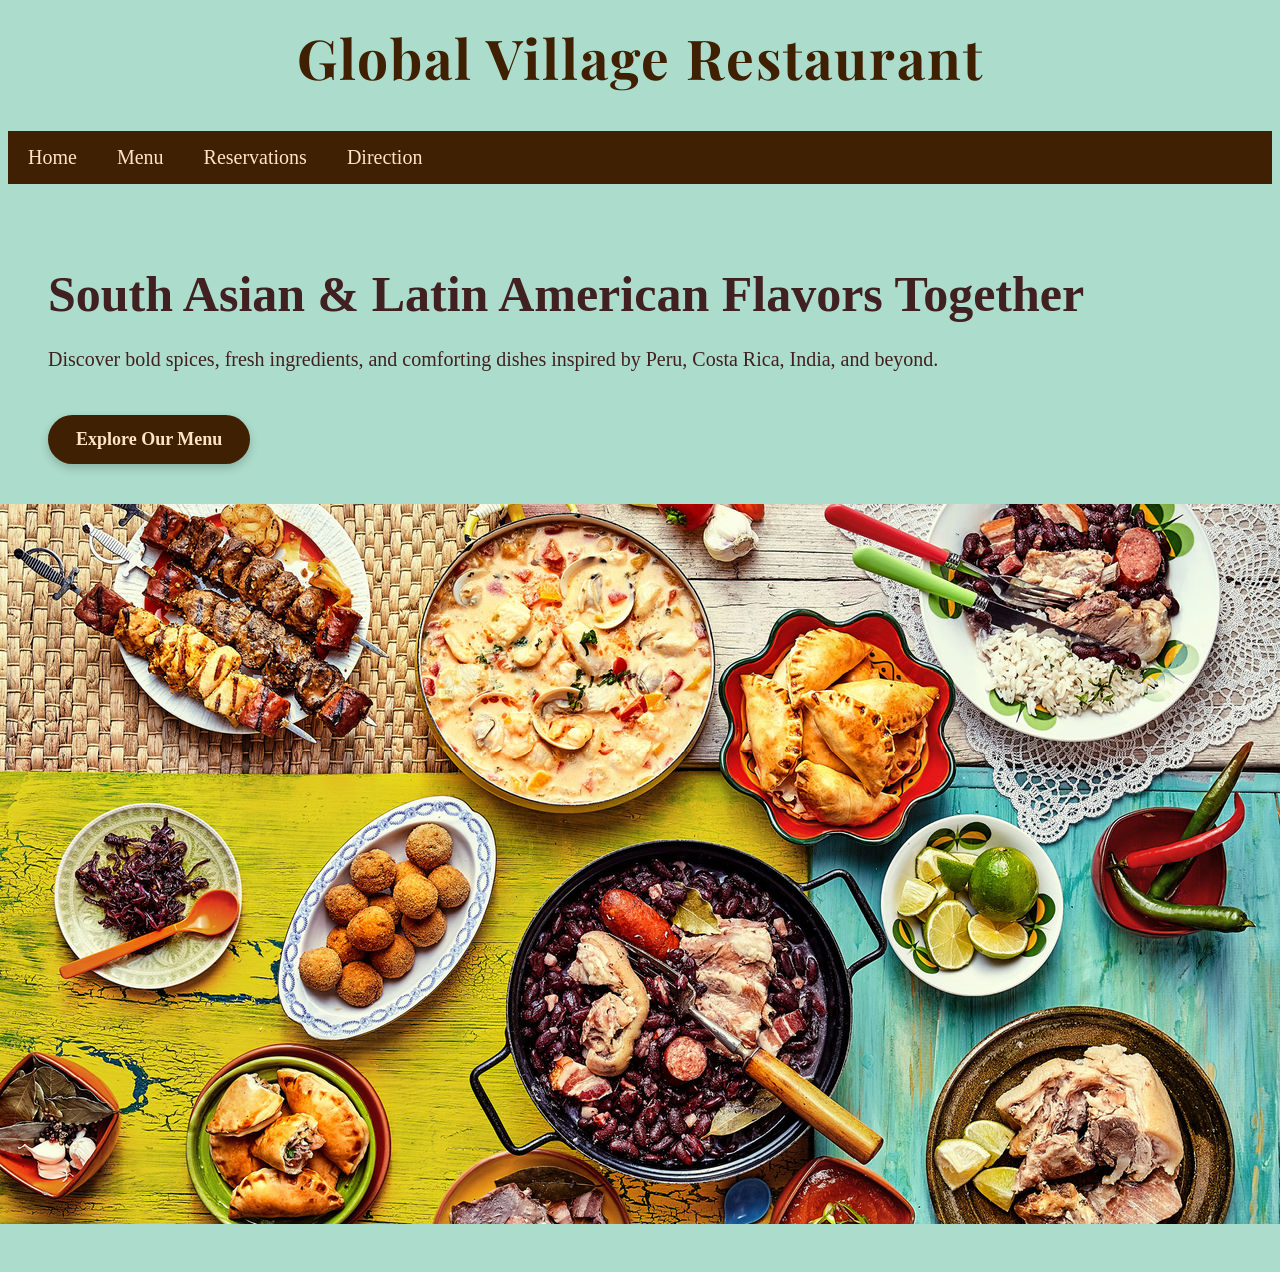
<file: index.html>
<html lang="en">
<head>
    <meta charset="UTF-8">
    <meta name="viewport" content="width=device-width, initial-scale=1.0">
    <title>Global Village Restaurant</title>
    <link rel="preconnect" href="https://fonts.googleapis.com">
    <link rel="preconnect" href="https://fonts.gstatic.com" crossorigin>
    <link href="https://fonts.googleapis.com/css2?family=Playfair+Display:wght@600;700&family=Poppins:wght@300;400;500;600&display=swap" rel="stylesheet">
    <link rel="stylesheet" href="index.css">
    <link rel="icon" type="image" sizes="16x16" href="favicon.ico">
</head>
<body>
    <h1>Global Village Restaurant</h1>
    <div class="nav">
        <a href="index.html">Home</a>
        <a href="menu.html">Menu</a>
        <a href="reservations.html">Reservations</a>
        <a href="direction.html">Direction</a>
    </div>

    <section class="hero">
    <div class="hero-text">
      <h2>South Asian & Latin American Flavors Together</h2>
      <p>
        Discover bold spices, fresh ingredients, and comforting dishes inspired by
        Peru, Costa Rica, India, and beyond.
      </p>

    <a href="menu.html" class="button">Explore Our Menu</a>

    </div>

    <div class="hero-image">
      <img src="South-American-Food-Feature.jpg" alt="Global Village food">
    </div>
  </section>

</body>
</html>
</file>
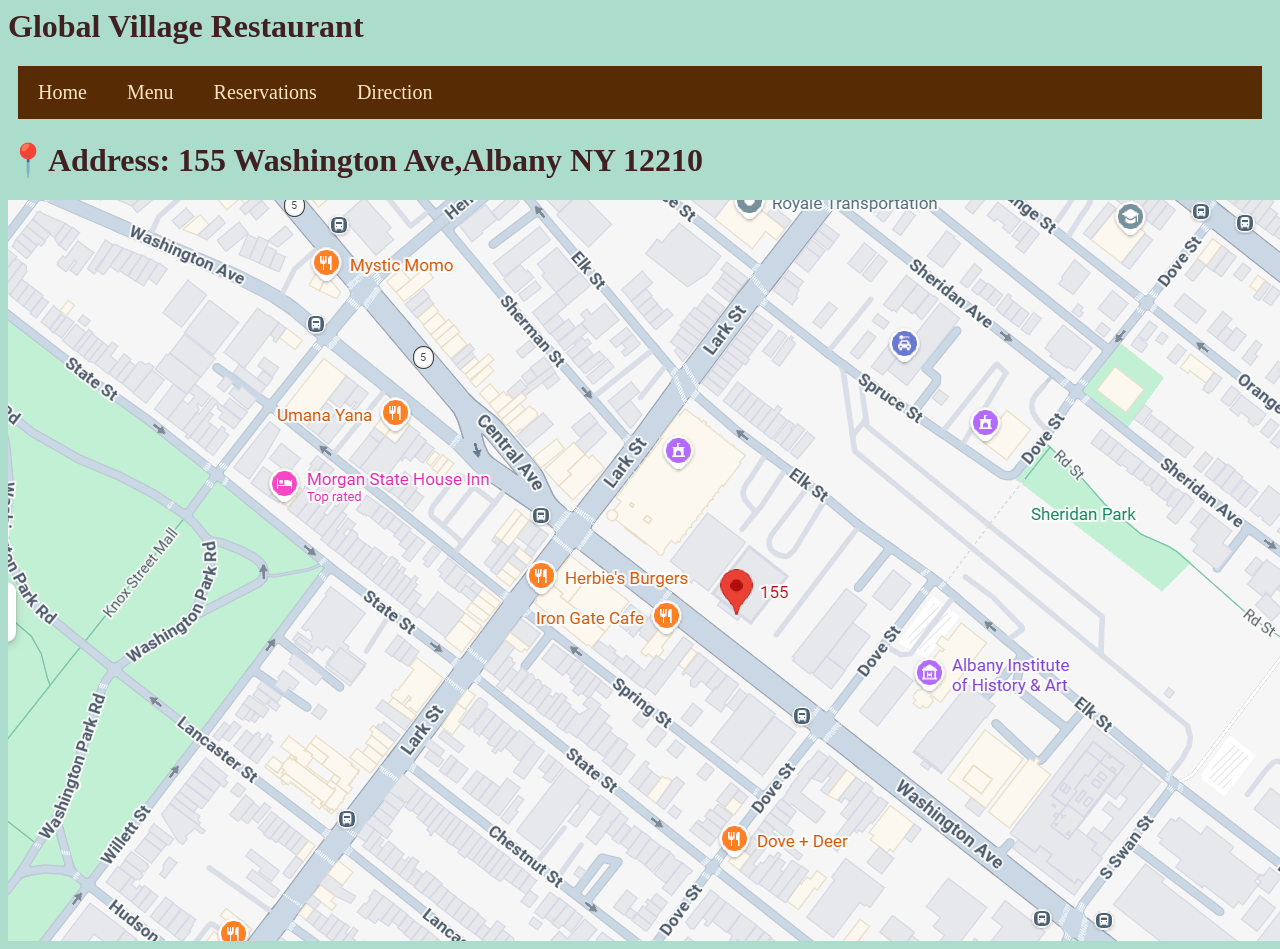
<file: direction.html>
<html lang="en">
<head>
    <meta charset="UTF-8">
    <meta name="viewport" content="width=device-width, initial-scale=1.0">
    <title>Directions</title>
    <link rel="stylesheet" href="direction.css">
</head>
<body>
     <h1>Global Village Restaurant</h1>

    <div class="nav">
        <a href="index.html">Home</a>
        <a href="menu.html">Menu</a>
        <a href="reservations.html">Reservations</a>
        <a href="direction.html">Direction</a>
    </div>
 <h1>📍Address: 155 Washington Ave,Albany NY 12210</h1>
 <img src="155 Washington Ave.png" alt="Map">



</body>
</html>
</file>
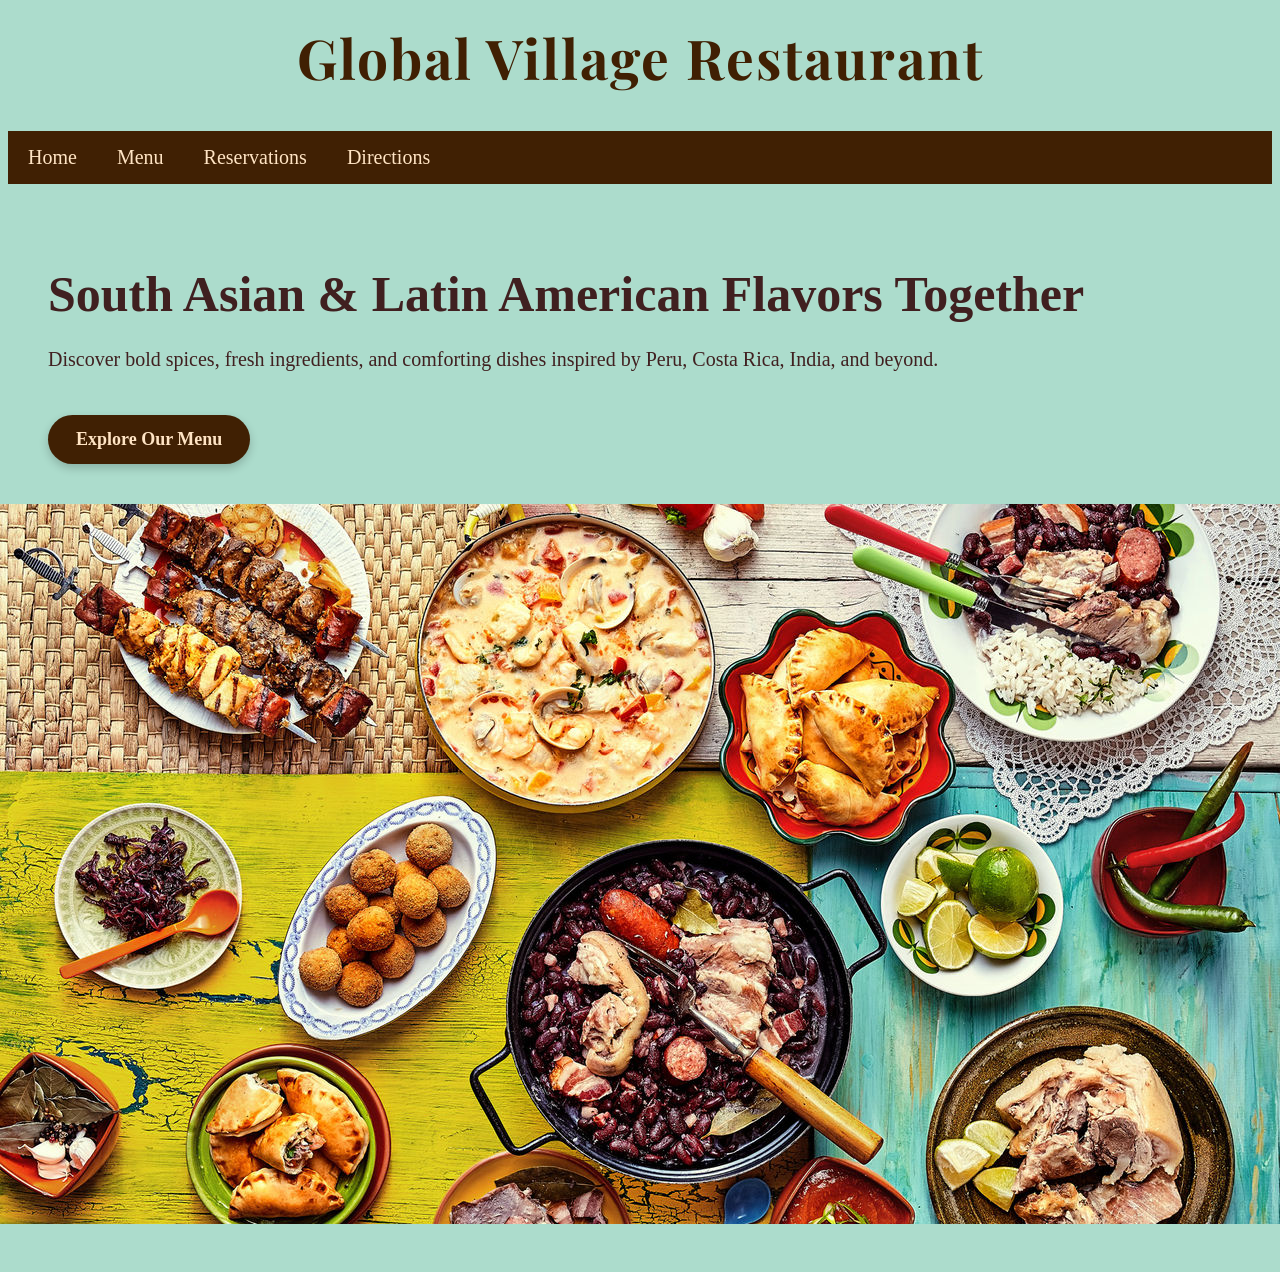
<file: home.html>
<html lang="en">
<head>
    <meta charset="UTF-8">
    <meta name="viewport" content="width=device-width, initial-scale=1.0">
    <title>Global Village Restaurant</title>
    <link rel="preconnect" href="https://fonts.googleapis.com">
    <link rel="preconnect" href="https://fonts.gstatic.com" crossorigin>
    <link href="https://fonts.googleapis.com/css2?family=Playfair+Display:wght@600;700&family=Poppins:wght@300;400;500;600&display=swap" rel="stylesheet">
    <link rel="stylesheet" href="home.css">
    <link rel="icon" type="image" sizes="16x16" href="favicon.ico">
</head>
<body>
    <h1>Global Village Restaurant</h1>
    <div class="nav">
        <a href="home.html">Home</a>
        <a href="menu.html">Menu</a>
        <a href="reservations.html">Reservations</a>
        <a href="directions.html">Directions</a>
    </div>

    <section class="hero">
    <div class="hero-text">
      <h2>South Asian & Latin American Flavors Together</h2>
      <p>
        Discover bold spices, fresh ingredients, and comforting dishes inspired by
        Peru, Costa Rica, India, and beyond.
      </p>

    <a href="menu.html" class="button">Explore Our Menu</a>

    </div>

    <div class="hero-image">
      <img src="South-American-Food-Feature.jpg" alt="Global Village food">
    </div>
  </section>

</body>
</html>
</file>
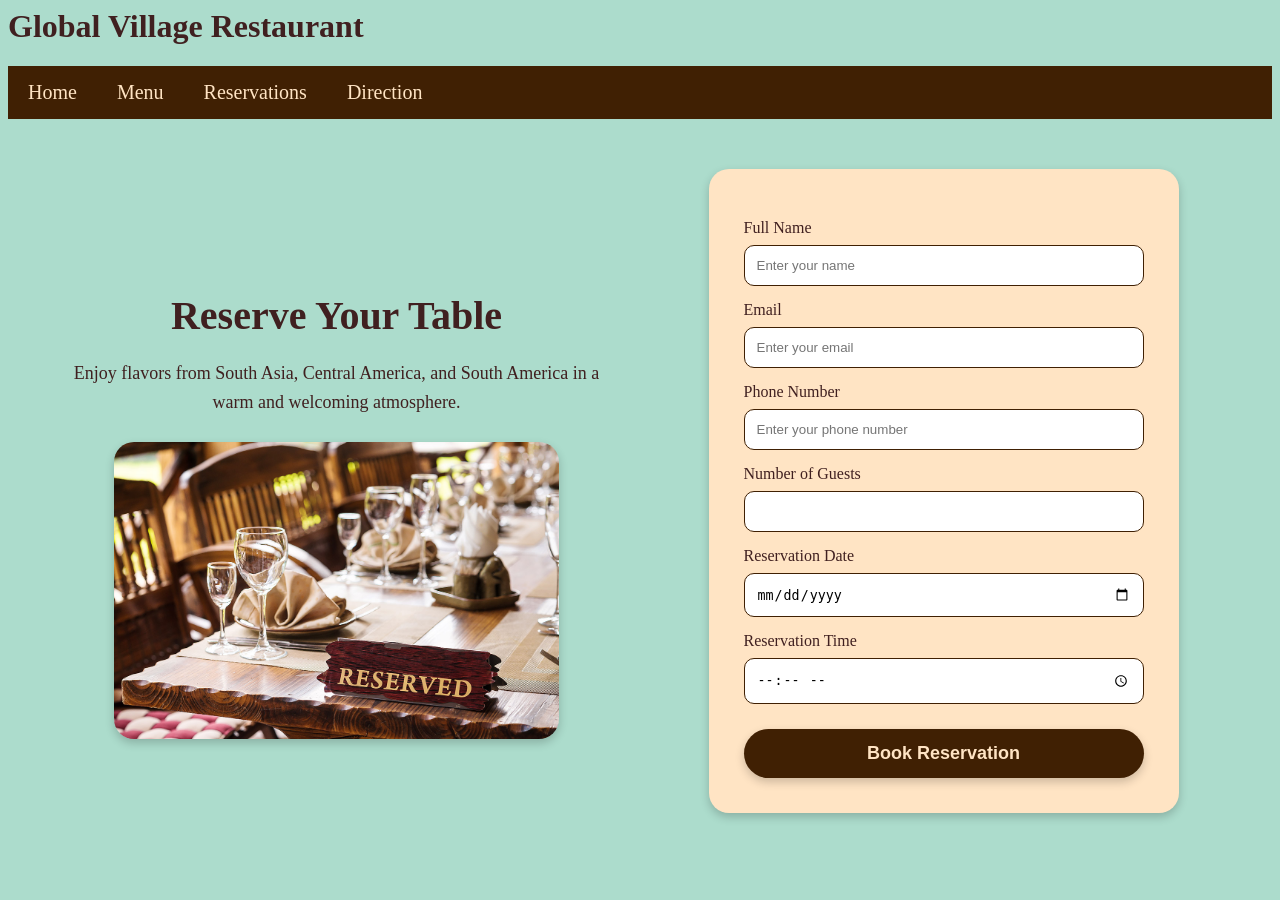
<file: reservations.html>
<html lang="en">
<head>
    <meta charset="UTF-8">
    <meta name="viewport" content="width=device-width, initial-scale=1.0">
    <title>Make a Reservation</title>
    <link rel="stylesheet" href="reservations.css">
</head>
<body>
     <h1>Global Village Restaurant</h1>
    <div class="nav">
        <a href="index.html">Home</a>
        <a href="menu.html">Menu</a>
        <a href="reservations.html">Reservations</a>
        <a href="direction.html">Direction</a>
    </div>

 <div class="reservation-container">

        <div class="reservation-text">

            <h2>Reserve Your Table</h2>

            <p>
                Enjoy flavors from South Asia, Central America, and South America
                in a warm and welcoming atmosphere.
            </p>

            <img src="restaurant-reservations.jpeg"
            alt="Restaurant dining table">

        </div>


        <!-- FORM -->

        <div class="reservation-form">

            <form>

                <label for="name">Full Name</label>
                <input type="text" id="name" placeholder="Enter your name">


                <label for="email">Email</label>
                <input type="email" id="email" placeholder="Enter your email">


                <label for="phone">Phone Number</label>
                <input type="tel" id="phone" placeholder="Enter your phone number">


                <label for="guests">Number of Guests</label>
                <input type="number" id="guests" min="1">


                <label for="date">Reservation Date</label>
                <input type="date" id="date">


                <label for="time">Reservation Time</label>
                <input type="time" id="time">


                <button type="submit">Book Reservation</button>

            </form>

        </div>

    </div>
</body>
</html>
</file>
<file: index.css>
body{
    background-color: rgb(172, 220, 204);
    color:rgb(64, 32, 32);
    
}
h1 {
    font-family: 'Playfair Display', serif;
    font-size: 55px;
    text-align: center;
    margin-top: 20px;
    color: rgb(64, 32, 3);
    letter-spacing: 2px;
}
.nav {
    overflow: auto;
    background-color: rgb(64, 32, 3);
}

.nav a {
    display: block;
    color: bisque;
    text-align: center;
    text-decoration: none;
    padding: 15px 20px;
    float: left;
    justify-content: center;
    align-items: center;
    font-weight: 500;
    font-size: 20px
}

.nav a:hover {
    background-color: rgb(249, 182, 82);
    color: rgb(194, 47, 121);
}

.hero {
    display: flex;
    align-items: center;
    justify-content: center;
    gap: 40px;
    padding: 40px;
    flex-wrap: wrap;
}

.hero-text {
    flex: 1;
    min-width: 300px;
}
.hero-text h2 {
    font-size: 50px;
    margin-bottom: 20px;
}

.hero-text p {
    font-size: 20px;
    line-height: 1.6;
}

.button {
    display: inline-block;
    background-color: rgb(64, 32, 3);
    color: bisque;
    padding: 14px 28px;
    margin-top: 20px;
    text-decoration: none;
    font-size: 18px;
    font-weight: bold;
    border-radius: 30px;
    transition: 0.3s ease;
    box-shadow: 0px 4px 10px rgba(0,0,0,0.2);
}

.button:hover {

    background-color: rgb(249, 182, 82);
    color: rgb(64, 32, 3);
    transform: translateY(-3px);

}
</file>
<file: direction.css>
body{
    background-color: rgb(172, 220, 204);
    color:rgb(64, 32, 32);
    
}

.nav {
    overflow: auto;
    background-color: rgb(87, 44, 4);
}

.nav {
    display: flex;
    margin: 10px;
}
.nav a {
    display: block;
    color: bisque;
    text-align: center;
    text-decoration: none;
    padding: 15px 20px;
    float: left;
    justify-content: center;
    align-items: center;
    font-weight: 500;
    font-size: 20px
}

.nav a:hover {
    background-color: rgb(249, 182, 82);
    color: rgb(194, 47, 121);
}
</file>
<file: home.css>
body{
    background-color: rgb(172, 220, 204);
    color:rgb(64, 32, 32);
    
}
h1 {
    font-family: 'Playfair Display', serif;
    font-size: 55px;
    text-align: center;
    margin-top: 20px;
    color: rgb(64, 32, 3);
    letter-spacing: 2px;
}
.nav {
    overflow: auto;
    background-color: rgb(64, 32, 3);
}

.nav a {
    display: block;
    color: bisque;
    text-align: center;
    text-decoration: none;
    padding: 15px 20px;
    float: left;
    justify-content: center;
    align-items: center;
    font-weight: 500;
    font-size: 20px
}

.nav a:hover {
    background-color: rgb(249, 182, 82);
    color: rgb(194, 47, 121);
}

.hero {
    display: flex;
    align-items: center;
    justify-content: center;
    gap: 40px;
    padding: 40px;
    flex-wrap: wrap;
}

.hero-text {
    flex: 1;
    min-width: 300px;
}
.hero-text h2 {
    font-size: 50px;
    margin-bottom: 20px;
}

.hero-text p {
    font-size: 20px;
    line-height: 1.6;
}

.button {
    display: inline-block;
    background-color: rgb(64, 32, 3);
    color: bisque;
    padding: 14px 28px;
    margin-top: 20px;
    text-decoration: none;
    font-size: 18px;
    font-weight: bold;
    border-radius: 30px;
    transition: 0.3s ease;
    box-shadow: 0px 4px 10px rgba(0,0,0,0.2);
}

.button:hover {

    background-color: rgb(249, 182, 82);
    color: rgb(64, 32, 3);
    transform: translateY(-3px);

}
</file>
<file: reservations.css>
body{
    background-color: rgb(172, 220, 204);
    color:rgb(64, 32, 32);
    
}
.nav {
    overflow: auto;
    background-color: rgb(64, 32, 3);
}

.nav a {
    display: block;
    color: bisque;
    text-align: center;
    text-decoration: none;
    padding: 15px 20px;
    float: left;
    justify-content: center;
    align-items: center;
    font-weight: 500;
    font-size: 20px
}

.nav a:hover {
    background-color: rgb(249, 182, 82);
    color: rgb(194, 47, 121);
}

/* RESERVATION SECTION */

.reservation-container {

    display: flex;
    justify-content: center;
    align-items: center;
    gap: 50px;
    padding: 50px;
    flex-wrap: wrap;
}


/* LEFT SIDE */

.reservation-text {

    flex: 1;
    min-width: 300px;
    text-align: center;
}

.reservation-text h2 {

    font-size: 40px;
    margin-bottom: 20px;
}

.reservation-text p {

    font-size: 18px;
    line-height: 1.6;
    margin-bottom: 25px;
}

.reservation-text img {

    width: 80%;
    border-radius: 20px;
    box-shadow: 0px 4px 10px rgba(0,0,0,0.2);
}


/* FORM */

.reservation-form {

    flex: 1;
    min-width: 300px;
    display: flex;
    justify-content: center;
}

form {

    background-color: bisque;
    padding: 35px;
    border-radius: 20px;
    width: 400px;
    box-shadow: 0px 4px 10px rgba(0,0,0,0.2);
}

form label {

    display: block;
    margin-top: 15px;
    font-weight: 500;
}

form input {

    width: 100%;
    padding: 12px;
    margin-top: 8px;
    border-radius: 10px;
    border: 1px solid rgb(64, 32, 3);
}


/* BUTTON */

button {

    width: 100%;
    margin-top: 25px;
    padding: 14px;
    border: none;
    border-radius: 30px;
    background-color: rgb(64, 32, 3);
    color: bisque;
    font-size: 18px;
    font-weight: bold;
    box-shadow: 0px 4px 10px rgba(0,0,0,0.2);
}

button:hover {

    background-color: rgb(249, 182, 82);
    color: rgb(64, 32, 3);
    }


/* RESPONSIVE */

@media (max-width: 768px) {

    .reservation-container {
        flex-direction: column;
    }

    .reservation-text img {
        width: 90%;
    }

    form {
        width: 90%;
    }
}
</file>
